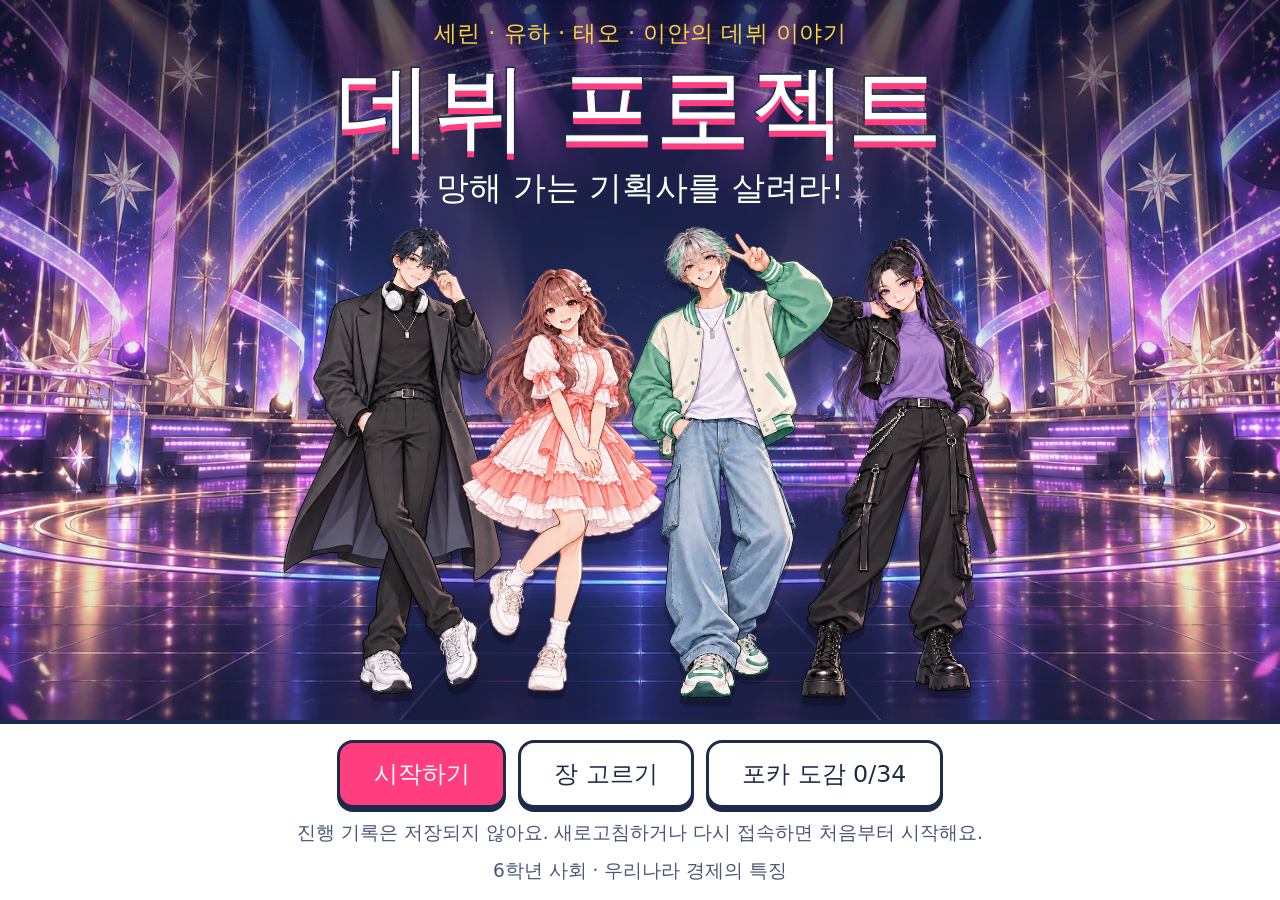
<file: start.html>
<!doctype html>
<html lang="ko">
<head>
<meta charset="utf-8">
<meta name="viewport" content="width=device-width, initial-scale=1">
<title>데뷔 프로젝트: 기획사를 살려라</title>
<meta name="description" content="망해 가는 기획사의 대표가 되어 시장경제와 국가 간 거래를 배우는 6학년 사회 게임 (1~10장)">
<meta property="og:type" content="website">
<meta property="og:title" content="데뷔 프로젝트: 기획사를 살려라">
<meta property="og:description" content="망해 가는 기획사의 대표가 되어 시장경제와 국가 간 거래를 배우는 6학년 사회 게임 (1~10장)">
<meta property="og:image" content="https://hsy1800-create.github.io/debut-project/assets/og.jpg">
<meta property="og:url" content="https://hsy1800-create.github.io/debut-project/start.html">
<meta http-equiv="refresh" content="0; url=./">
<style>body{margin:0;min-height:100vh;display:flex;align-items:center;justify-content:center;background:#26305A;color:#fff;font-family:sans-serif}a{color:#FFC63A}</style>
</head>
<body>
<p><a href="./">게임 「데뷔 프로젝트」 시작하기</a></p>
</body>
</html>
</file>
